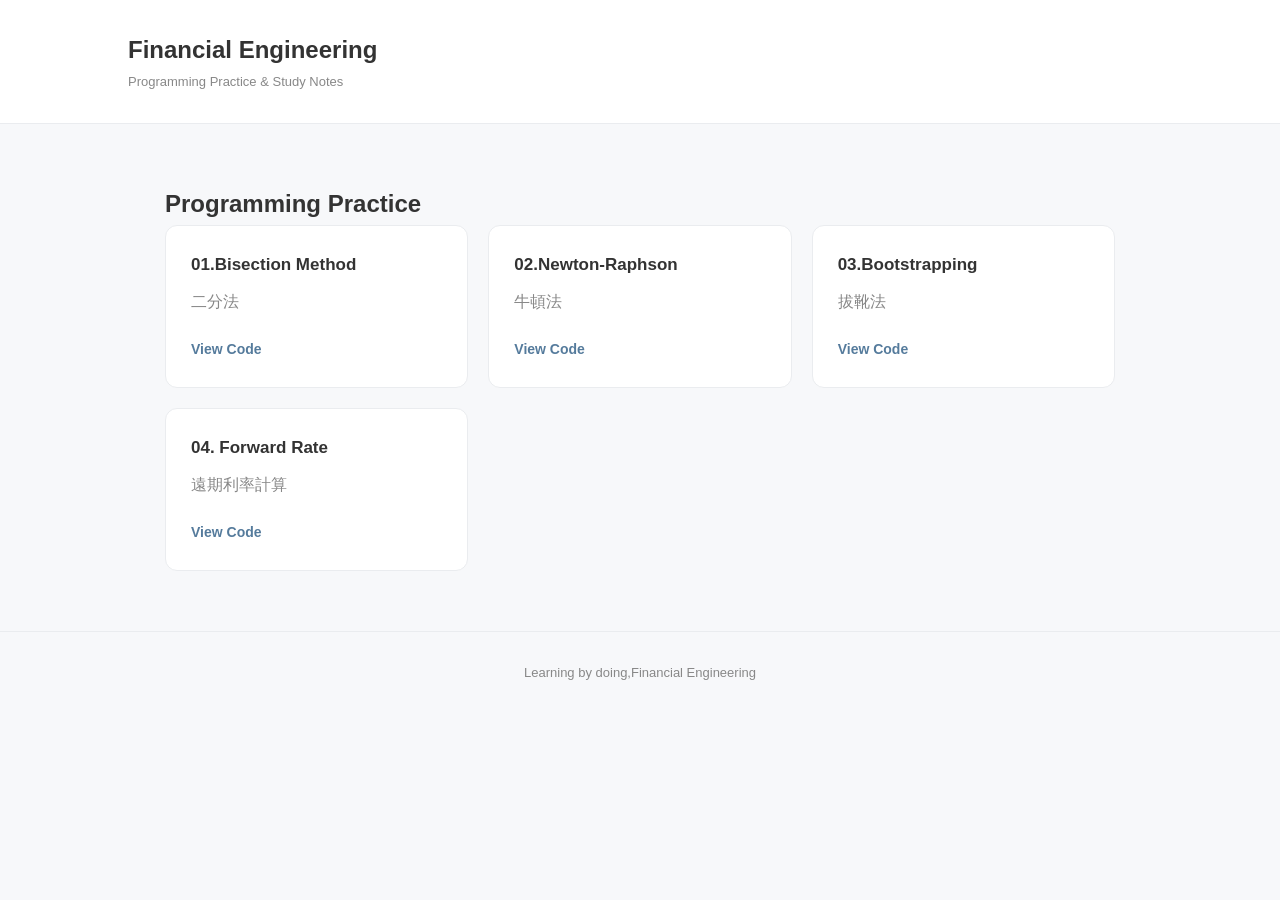
<file: docs/index.html>
<!DOCTYPE html>
<html lang="zh-TW">
<head>
    <link rel="icon" type="image/svg+xml" href="favicon.svg">
    <meta charset="UTF-8">
    <meta name="viewport" content="width=device-width,initial-scale=1.0">
    <title>Financial Engineering | Learning Journal</title>
    <link rel="stylesheet" href="style.css">
</head>
<body>
    <header>
        <h1>Financial Engineering</h1>
        <p>Programming Practice & Study Notes</p>
    </header>
    <main>
        <section>
            <h2>Programming Practice</h2>
            <div class="cards">
                <div class="card">
                    <h3>01.Bisection Method</h3>
                    <p>二分法</p>
                    <a href="practice/bisection.html">View Code</a>
                </div>
                <div class="card">
                    <h3>02.Newton-Raphson</h3>
                    <p>牛頓法</p>
                    <a href="practice/newton-raphson.html">View Code</a>
                </div>
                <div class="card">
                    <h3>03.Bootstrapping</h3>
                    <p>拔靴法</p>
                    <a href="practice/bootstrapping.html">View Code</a>
                </div>
                <!-- 04. Forward Rate -->
                <div class="card">
                    <h3>04. Forward Rate</h3>
                    <p>遠期利率計算</p>
                    <a href="practice/forward-rate.html">View Code</a>
                </div>
            </div>
        </section>
    </main>
    <footer>
        <p>Learning by doing,Financial Engineering</p>
    </footer>
</body>
</html>
</file>
<file: docs/style.css>
/* =========================================
   01. Global Settings
========================================= */

* {
    margin: 0;
    padding: 0;
    box-sizing: border-box;
}

:root {
    --bg-color: #f7f8fa;
    --card-color: #ffffff;
    --text-color: #333333;
    --subtext-color: #888888;
    --accent-color: #557b9c;
    --border-color: #eaecef;
    --code-bg: #252a34;
}

body {
    font-family: Arial, "Microsoft JhengHei", sans-serif;
    background-color: var(--bg-color);
    color: var(--text-color);
    line-height: 1.7;
}


/* =========================================
   02. Header & Footer
========================================= */

header {
    padding: 30px 10%;
    background-color: var(--card-color);
    border-bottom: 1px solid var(--border-color);
}

header h1 {
    font-size: 24px;
    font-weight: 600;
}

header p {
    color: var(--subtext-color);
    font-size: 13px;
}

footer {
    text-align: center;
    padding: 30px;
    color: var(--subtext-color);
    font-size: 13px;
    border-top: 1px solid var(--border-color);
    margin-top: 60px;
}


/* =========================================
   03. Main Layout
========================================= */

main {
    max-width: 1000px;
    margin: 60px auto;
    padding: 0 25px;
}

section {
    margin-bottom: 30px;
}


/* =========================================
   04. Introduction
========================================= */

.intro {
    margin-bottom: 55px;
}

.intro h2 {
    font-size: 38px;
    margin-bottom: 12px;
    line-height: 1.3;
}

.intro p {
    color: #777777;
}


/* =========================================
   05. Practice Cards
========================================= */

.practice h2 {
    margin-bottom: 20px;
}

.cards {
    display: grid;
    grid-template-columns: repeat(auto-fit, minmax(240px, 1fr));
    gap: 20px;
}

.card {
    background-color: var(--card-color);
    padding: 25px;
    border: 1px solid var(--border-color);
    border-radius: 12px;
    transition: transform 0.2s ease, box-shadow 0.2s ease;
}

.card:hover {
    transform: translateY(-4px);
    box-shadow: 0 6px 20px rgba(0, 0, 0, 0.05);
}

.card h3 {
    font-size: 17px;
    margin-bottom: 8px;
}

.card p {
    color: var(--subtext-color);
    margin-bottom: 20px;
}

.card a {
    color: var(--accent-color);
    text-decoration: none;
    font-size: 14px;
    font-weight: 600;
}

.card a:hover {
    text-decoration: underline;
}


/* =========================================
   06. Detail Sections
========================================= */

.detail {
    background-color: var(--card-color);
    padding: 28px;
    margin-bottom: 25px;
    border: 1px solid var(--border-color);
    border-radius: 12px;
}

.detail h2 {
    font-size: 21px;
    margin-bottom: 18px;
}

.detail p,
.detail li {
    color: #666666;
    margin-bottom: 12px;
}

.detail ul {
    padding-left: 25px;
}

.detail strong {
    color: var(--text-color);
}


/* =========================================
   07. Source Code Display
========================================= */

pre {
    background-color: var(--code-bg);
    color: #e6e6e6;
    padding: 25px;
    margin: 18px 0;
    border-radius: 10px;
    overflow-x: auto;
    line-height: 1.7;
    font-size: 14px;
    tab-size: 4;
}

pre code {
    font-family: Consolas, "Courier New", monospace;
}

/* =========================================
   08. Markdown Notes
========================================= */

/* 筆記標題 */
#notes-content h1,
#notes-content h2,
#notes-content h3 {
    margin: 20px 0 10px;
}

/* 筆記段落 */
#notes-content p {
    margin-bottom: 12px;
    color: #666666;
}

/* 筆記清單 */
#notes-content ul,
#notes-content ol {
    padding-left: 25px;
    margin-bottom: 15px;
}

/* 筆記中的程式碼 */
#notes-content pre {
    margin: 15px 0;
}

/* 筆記中的引用 */
#notes-content blockquote {
    border-left: 3px solid var(--accent-color);
    padding-left: 15px;
    color: var(--subtext-color);
    margin: 15px 0;
}

/* Markdown 表格 */
#notes-content table {
    width: 100%;
    border-collapse: collapse;
    margin: 20px 0;
    table-layout: fixed;
}

#notes-content th,
#notes-content td {
    padding: 12px 15px;
    text-align: left;
    border-bottom: 1px solid var(--border-color);
    vertical-align: top;
    line-height: 1.6;
}

#notes-content th {
    background-color: #f1f4f7;
    font-weight: 600;
}

#notes-content td:first-child,
#notes-content th:first-child {
    width: 25%;
}
/* =========================================
   09. Navigation Links
========================================= */

main > a {
    display: inline-block;
    color: var(--accent-color);
    text-decoration: none;
    margin-bottom: 20px;
    font-size: 14px;
    font-weight: 600;
}

main > a:hover {
    text-decoration: underline;
}


/* =========================================
   10. Responsive Design
========================================= */

@media (max-width: 768px) {

    header {
        padding: 25px 6%;
    }

    main {
        margin: 35px auto;
        padding: 0 18px;
    }

    .intro h2 {
        font-size: 30px;
    }

    .detail {
        padding: 20px;
    }

    pre {
        padding: 18px;
        font-size: 12px;
    }

}

@media (max-width: 480px) {

    header h1 {
        font-size: 21px;
    }

    .intro h2 {
        font-size: 27px;
    }

    .cards {
        grid-template-columns: 1fr;
    }

}
</file>
